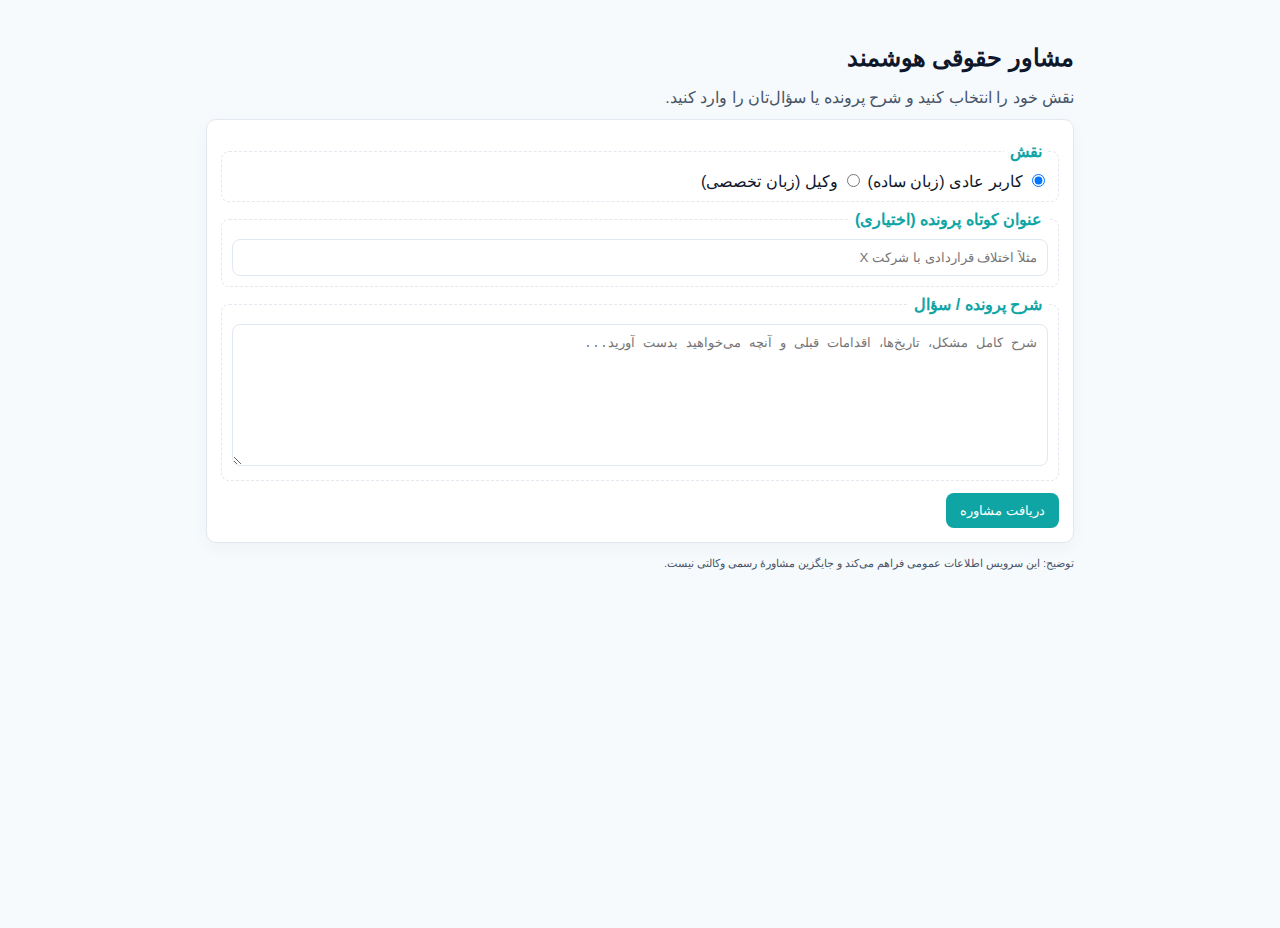
<file: templates/index.html>
<!-- templates/index.html -->
<!doctype html>
<html lang="fa" dir="rtl">
<head>
  <meta charset="utf-8" />
  <meta name="viewport" content="width=device-width,initial-scale=1" />
  <title>{{ title }} - فرم</title>
  <link rel="stylesheet" href="/static/styles.css" />
</head>
<body>
  <main class="container">
    <h1>مشاور حقوقی هوشمند</h1>
    <p class="muted">نقش خود را انتخاب کنید و شرح پرونده یا سؤال‌تان را وارد کنید.</p>

    <form action="/advise" method="post" class="card">
      <fieldset>
        <legend>نقش</legend>
        <label><input type="radio" name="role" value="user" checked /> کاربر عادی (زبان ساده)</label>
        <label><input type="radio" name="role" value="lawyer" /> وکیل (زبان تخصصی)</label>
      </fieldset>

      <fieldset>
        <legend>عنوان کوتاه پرونده (اختیاری)</legend>
        <input type="text" name="title" placeholder="مثلاً اختلاف قراردادی با شرکت X" />
      </fieldset>

      <fieldset>
        <legend>شرح پرونده / سؤال</legend>
        <textarea name="details" rows="8" placeholder="شرح کامل مشکل، تاریخ‌ها، اقدامات قبلی و آنچه می‌خواهید بدست آورید..." required></textarea>
      </fieldset>

      <div class="actions">
        <button type="submit" id="submit-btn">دریافت مشاوره</button>
      </div>
    </form>

    <footer class="footer">
      <small>توضیح: این سرویس اطلاعات عمومی فراهم می‌کند و جایگزین مشاورهٔ رسمی وکالتی نیست.</small>
    </footer>
  </main>

  <script>
    // ساده: هنگام ارسال نشانگر لودر فعال شود
    const f = document.querySelector("form");
    const btn = document.getElementById("submit-btn");
    if (f && btn) {
      f.addEventListener("submit", () => {
        btn.disabled = true;
        btn.textContent = "در حال پردازش…";
      });
    }
  </script>
</body>
</html>
</file>
<file: static/styles.css>
/* static/styles.css - ساده و RTL */
:root {
    --bg: #f7fafc;
    --card: #ffffff;
    --text: #0f172a;
    --muted: #475569;
    --accent: #0ea5a4;
    --border: #e2e8f0;
}

* {
    box-sizing: border-box;
}

html,
body {
    height: 100%;
    margin: 0;
    font-family: "Vazirmatn", "Segoe UI", Arial, sans-serif;
    background: var(--bg);
    color: var(--text);
}

.container {
    max-width: 900px;
    margin: 28px auto;
    padding: 16px;
}

h1 {
    margin: 0 0 12px;
    font-size: 24px;
}

.muted {
    color: var(--muted);
    margin-bottom: 12px;
}

.card {
    background: var(--card);
    border: 1px solid var(--border);
    border-radius: 10px;
    padding: 14px;
    margin: 12px 0;
    box-shadow: 0 6px 18px rgba(2, 6, 23, 0.03);
}

fieldset {
    border: 1px dashed var(--border);
    padding: 10px;
    border-radius: 8px;
    margin: 8px 0;
}

legend {
    padding: 0 6px;
    color: var(--accent);
    font-weight: 600;
}

input[type="text"],
textarea {
    width: 100%;
    padding: 10px;
    border: 1px solid var(--border);
    border-radius: 8px;
    outline: none;
    background: #fff;
    color: var(--text);
}

.actions {
    margin-top: 12px;
}

button,
.btn {
    background: var(--accent);
    color: white;
    padding: 10px 14px;
    border-radius: 8px;
    border: none;
    cursor: pointer;
    text-decoration: none;
    display: inline-block;
}

button[disabled] {
    opacity: 0.6;
    cursor: default;
}

.kv {
    list-style: none;
    padding: 0;
    margin: 0;
    display: grid;
    grid-template-columns: 1fr 2fr;
    gap: 6px 12px;
}

.kv li {
    padding: 6px 0;
    border-bottom: 1px dashed var(--border);
}

.output {
    white-space: pre-wrap;
    font-family: Georgia, "Times New Roman", serif;
    line-height: 1.5;
}

.mono {
    font-family: ui-monospace, SFMono-Regular, Menlo, Monaco, monospace;
    white-space: pre-wrap;
    padding: 10px;
    background: #f8fafc;
    border-radius: 6px;
}

.footer {
    color: var(--muted);
    margin-top: 12px;
    font-size: 13px;
}

.small {
    font-size: 14px;
}
</file>
